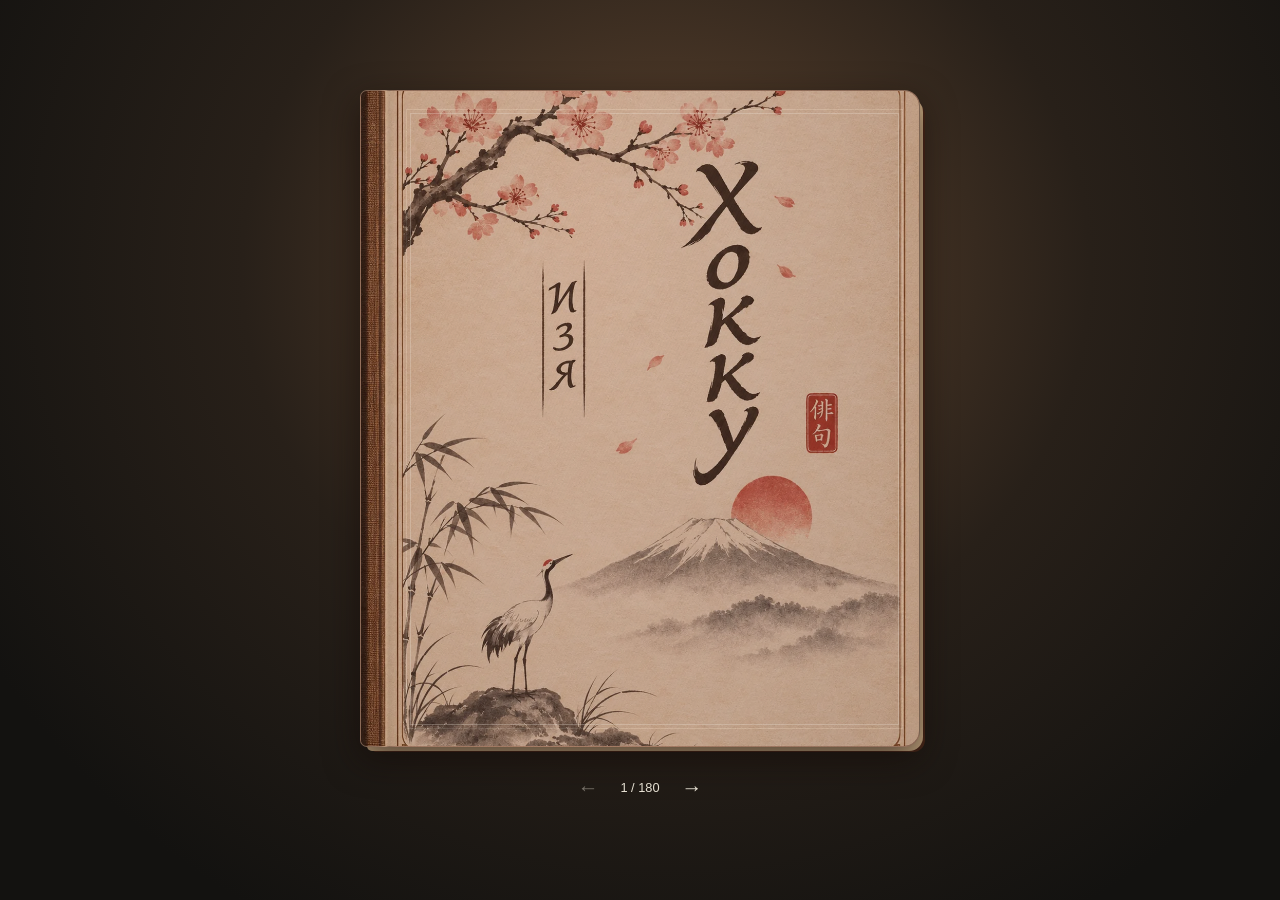
<file: index.html>
<!doctype html>
<html lang="ru">
<head>
  <meta charset="utf-8">
  <meta name="viewport" content="width=device-width, initial-scale=1">
  <title>Хокку</title>
  <link rel="icon" type="image/png" sizes="64x64" href="favicon.png">
  <link rel="stylesheet" href="book.css">
  <script defer src="catalog.js"></script>
  <script defer src="book.js"></script>
</head>
<body>
  <main class="reader">
    <header class="mobile-header" hidden>
      <a class="mobile-brand" href="#cover">Хокку</a>
      <h1 class="mobile-heading"><a></a></h1>
      <button type="button" data-turn="start">Оглавление</button>
    </header>
    <div id="page" tabindex="-1">
      <section class="cover"><h1 hidden>Хокку</h1></section>
    </div>
    <div class="book-controls" hidden>
      <nav class="paging" aria-label="Листание">
        <button type="button" data-turn="prev" aria-label="Предыдущая страница" aria-keyshortcuts="ArrowLeft">←</button>
        <p role="status"></p>
        <button type="button" data-turn="next" aria-label="Следующая страница" aria-keyshortcuts="ArrowRight">→</button>
      </nav>
      <button type="button" class="book-start" data-turn="start" aria-keyshortcuts="ArrowUp">Оглавление <span aria-hidden="true">↑</span></button>
    </div>
    <noscript><p>Для листания книги «Хокку» включите JavaScript.</p></noscript>
  </main>

  <template id="spread-template">
    <article class="spread">
      <div class="text-page"><h1></h1></div>
      <div class="art-page"></div>
    </article>
  </template>
  <template id="placeholder-template">
    <div class="placeholder" hidden>
      <span class="seal" lang="ja" aria-hidden="true">俳</span>
      <p>Место для иллюстрации</p>
    </div>
  </template>
</body>
</html>
</file>
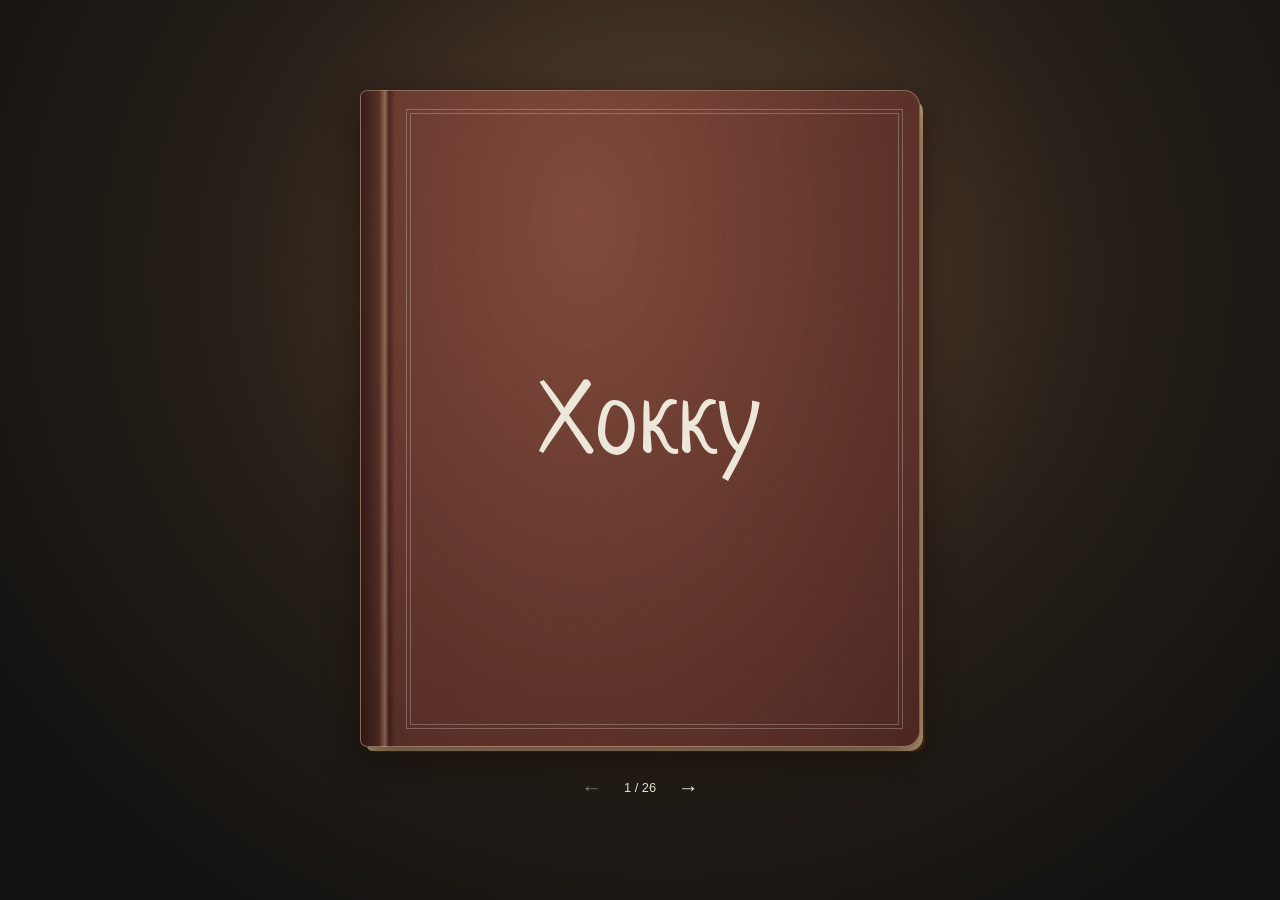
<file: prototypes/index.html>
<!doctype html>
<html lang="ru">
<meta charset="utf-8">
<meta name="viewport" content="width=device-width, initial-scale=1">
<title>Хокку · Прототипы сайта</title>
<style>
  @font-face { font-family: Neucha; src: url('fonts/neucha-latin-400-normal.woff2') format('woff2'); font-display: swap; }
  @font-face { font-family: Neucha; src: url('fonts/neucha-cyrillic-400-normal.woff2') format('woff2'); font-display: swap; unicode-range: U+0400-045F, U+0490-0491, U+04B0-04B1, U+2116; }
  * { box-sizing: border-box; }
  :root { font-family: 'Instrument Sans', Arial, sans-serif; color-scheme: dark; }
  body { margin: 0; background: #181916; color: #ede7d9; }
  button, a { font: inherit; }
  button { cursor: pointer; }
  button:disabled { cursor: default; opacity: .42; }
  a { color: inherit; }
  :focus-visible { outline: 2px solid currentColor; outline-offset: 4px; }
  h1, h2, p, blockquote { margin: 0; }
  [hidden] { display: none !important; }
  .switcher { min-height: 58px; display: flex; flex-wrap: wrap; align-items: center; justify-content: space-between; gap: .75rem; padding: .6rem max(4vw, 1rem); background: #1b1c19; border-bottom: 1px solid #444238; }
  .switcher p { color: #c0b8a7; font-size: .8rem; }
  .switcher nav { display: flex; flex-wrap: wrap; gap: .35rem; }
  .switcher a { text-decoration: none; color: #ddd4c2; border: 1px solid transparent; padding: .45rem .7rem; border-radius: 3px; font-size: .82rem; }
  .switcher [aria-current] { border-color: #8a816c; color: #fff4db; }
  .shell { min-height: calc(100svh - 58px); padding: 0 max(4vw, 1rem) 3rem; }
  .masthead { width: min(100%, 1140px); margin: auto; min-height: 86px; display: flex; align-items: center; justify-content: space-between; gap: 1rem; }
  .brand { text-decoration: none; font-family: 'Old Standard TT', Georgia, serif; font-size: 2rem; }
  .albums { display: flex; flex-wrap: wrap; gap: .35rem 1rem; }
  .albums a { text-decoration: none; padding: .4rem 0; border-bottom: 1px solid transparent; font-size: .87rem; }
  .albums a:hover, .albums [aria-current] { border-color: currentColor; }
  .reader { width: min(100%, 1140px); margin: auto; }
  .section-label { font-size: .84rem; letter-spacing: .12em; text-transform: uppercase; font-weight: 400; }
  .verse { white-space: pre-wrap; overflow-wrap: anywhere; font-family: 'Old Standard TT', Georgia, serif; line-height: 1.36; }
  .meta { margin-top: 1.25rem; font-size: .8rem; opacity: .82; white-space: pre-line; }
  .placeholder { display: grid; place-content: center; justify-items: center; gap: .8rem; text-align: center; }
  .seal { display: grid; place-content: center; width: 46px; aspect-ratio: 1; border: 1px solid currentColor; font: 1.7rem 'Yu Mincho', 'Noto Serif CJK JP', serif; }
  .placeholder p { font-size: .73rem; }
  .paging { display: grid; grid-template-columns: 1fr auto 1fr; align-items: center; gap: .75rem; margin-top: 1.2rem; }
  .paging button, .cover button { color: inherit; background: transparent; border: 1px solid currentColor; padding: .6rem .85rem; }
  .paging button:first-child { justify-self: start; }
  .paging button:last-child { justify-self: end; }
  .paging p { font-size: .8rem; font-variant-numeric: tabular-nums; }
  .overview h1, .cover h1 { font: 400 clamp(2.65rem, 8vw, 6.25rem)/1 'Old Standard TT', Georgia, serif; }
  .overview { padding: clamp(2rem, 6vw, 5rem); }
  .overview ul { display: grid; grid-template-columns: repeat(3, 1fr); gap: 1rem; list-style: none; padding: 0; margin: 2rem 0 0; }
  .overview li a { display: block; padding: 1rem .8rem; text-decoration: none; border: 1px solid currentColor; }
  .cover { position: relative; isolation: isolate; overflow: hidden; display: grid; justify-items: center; align-content: center; gap: 1.5rem; min-height: 500px; text-align: center; }
  .cover::before, .cover::after { position: absolute; z-index: -1; content: ''; border: 1px solid currentColor; opacity: .28; pointer-events: none; }
  .cover::before { inset: 1rem; }
  .cover::after { inset: 1.3rem; }
  .cover button:hover, .paging button:not(:disabled):hover { text-decoration: underline; }

  /* Книга */
  .book { --book-height: clamp(410px, 73svh, 660px); display: grid; align-items: center; min-height: 100svh; padding-block: 1.5rem; background: radial-gradient(ellipse at 52% 30%, #614630 0%, #282019 45%, #131210 84%); }
  .book .reader:focus { outline: none; }
  .book .spread { display: grid; grid-template-columns: repeat(2, minmax(0, 1fr)); min-height: var(--book-height); border-radius: 18px; overflow: hidden; background: #e8dcc7; color: #372c21; box-shadow: 0 18px 40px #110c09b0, 0 7px 0 -3px #9b7c58, 0 12px 0 -5px #70563e; }
  .book .text-page { display: grid; grid-template-columns: minmax(0, 1fr); align-content: center; padding: clamp(1.5rem, 5vw, 5rem); position: relative; background: linear-gradient(90deg, #d7c6aa 0, transparent 4%, transparent 94%, #b9a183 100%); }
  .book .section-label { position: absolute; inset: 2rem auto auto clamp(1.5rem, 5vw, 5rem); color: #5d4835; }
  .book .verse { font-family: Neucha, 'Segoe Print', cursive; font-size: clamp(1.65rem, 3.2vw, 3rem); overflow-x: auto; white-space: normal; }
  .book .verse-line { display: block; width: max-content; white-space: pre; }
  .book .art-page { padding: clamp(1.5rem, 4vw, 3.75rem); display: grid; background: linear-gradient(90deg, #b79f7d 0%, transparent 7%, transparent 96%, #d9c8aa 100%); }
  .book .placeholder { min-height: 235px; color: #75563e; border: 1px solid #a99478; outline: 1px solid #c4b298; outline-offset: 5px; background: radial-gradient(ellipse, #e8dcc7, #deceb1); }
  .book .seal { color: #994f37; transform: rotate(-6deg); }
  .book .cover { width: min(100%, 560px); min-height: var(--book-height); margin: auto; padding: 3rem 2.6rem 3rem 3.8rem; border: 1px solid #eed4ae60; border-radius: 7px 16px 16px 7px; background-color: #713b32; background-image: linear-gradient(90deg, #130b0b99, #0e050531 18px, #e5c2a155 24px, #11060565 28px, transparent 34px), repeating-linear-gradient(115deg, #16090716 0 1px, transparent 1px 3px), radial-gradient(ellipse at 40% 20%, #ffc18b22, #17090865); box-shadow: 0 12px 34px #130a07aa, 5px 6px 0 -2px #c8aa83, 9px 9px 0 -4px #482719; }
  .book .cover::before { inset: 1.1rem 1rem 1.1rem 2.8rem; }
  .book .cover::after { inset: 1.35rem 1.25rem 1.35rem 3.05rem; }
  .book .cover h1, .book .spread-title { font-family: Neucha, 'Segoe Print', cursive; }
  .book .spread-title { font-size: clamp(2.25rem, 5vw, 4.7rem); font-weight: 400; }
  .book .album-title-page { text-align: center; }
  .book .overview { padding: 0; }
  .book .overview .art-page { display: block; padding: clamp(1.5rem, 5vw, 5rem); align-content: center; }
  .book .overview ul { display: block; margin: 0; border-top: 1px solid #a99478; }
  .book .overview li a { padding: .65rem .2rem; border: 0; border-bottom: 1px solid #a99478; font-family: Neucha, 'Segoe Print', cursive; font-size: clamp(1.35rem, 2.6vw, 2rem); }
  .book .overview li a:hover { color: #994f37; text-decoration: underline; }
  .book-controls { display: grid; grid-template-columns: 1fr auto 1fr; align-items: center; margin-top: 1.15rem; }
  .book-controls .paging { grid-column: 2; margin: 0; gap: .65rem; }
  .book-controls .paging button { min-width: 44px; min-height: 44px; padding: 0; border: 0; border-radius: 50%; font-size: 1.3rem; }
  .book-controls .paging button:not(:disabled):hover { background: #ffffff15; text-decoration: none; }
  .book-start { justify-self: end; min-height: 44px; padding: .45rem .65rem; border: 0; background: transparent; color: inherit; font-size: .85rem; }
  .book-start:hover { text-decoration: underline; }

  /* Созерцание */
  .focus { background: radial-gradient(ellipse at 50% 45%, #242c27, #101512 70%); color: #e5e9dd; }
  .focus .masthead { border-bottom: 1px solid #586054; }
  .focus .spread { min-height: clamp(390px, 63vh, 610px); display: grid; align-content: center; justify-items: center; position: relative; padding: 4.5rem 1rem 1.5rem; }
  .focus .text-page { text-align: center; }
  .focus .section-label { color: #b7c8ae; margin-bottom: 2rem; }
  .focus .verse { font-size: clamp(1.65rem, 4.3vw, 4.1rem); }
  .focus .art-page { margin-top: 2.5rem; color: #b7c8ae; }
  .focus .seal { border: 0; border-radius: 50%; box-shadow: 0 0 0 1px #83917e; width: 39px; font-size: 1.4rem; }
  .focus .paging { border-top: 1px solid #586054; padding-top: 1rem; }
  .focus .paging button { border-color: transparent; }
  .focus .overview { text-align: center; }

  /* Лента */
  .journal { color-scheme: light; color: #272825; background: #f7f7f8; display: grid; grid-template-columns: minmax(150px, 205px) minmax(0, 930px); justify-content: center; gap: 5vw; }
  .journal .masthead { width: 100%; min-height: 0; margin: 0; padding-top: 3rem; align-self: start; display: grid; justify-content: stretch; gap: 2rem; }
  .journal .brand { font-family: 'Instrument Sans', Arial, sans-serif; font-size: 1.65rem; font-weight: 700; }
  .journal .albums { display: grid; gap: 0; border-top: 1px solid #c9c9cd; }
  .journal .albums a { padding: .75rem 0; border-bottom: 1px solid #c9c9cd; }
  .journal .albums [aria-current] { color: #ac1621; font-weight: 700; }
  .journal .reader { padding-top: 3rem; margin: 0; }
  .journal .album-title { font: 700 clamp(2.9rem, 8vw, 6.25rem)/.98 'Instrument Sans', Arial, sans-serif; letter-spacing: -.06em; margin: 0 0 1.75rem; }
  .journal .entry { display: grid; grid-template-columns: minmax(0, 1.6fr) minmax(120px, 1fr); min-height: 235px; align-items: center; border-top: 1px solid #aeafb3; gap: 1.3rem; padding: 1.5rem 0; }
  .journal .verse { font-family: 'Instrument Sans', Arial, sans-serif; font-size: clamp(1.25rem, 2.4vw, 2.35rem); font-weight: 500; }
  .journal .meta { font-variant-numeric: tabular-nums; }
  .journal .placeholder { align-self: stretch; min-height: 120px; border: 1px solid #c9c9cd; color: #ac1621; }
  .journal .cover, .journal .overview { border-top: 1px solid #c9c9cd; }
  .journal .cover h1, .journal .overview h1 { font-family: 'Instrument Sans', Arial, sans-serif; font-weight: 700; letter-spacing: -.06em; }

  @media (max-width: 700px) {
    .masthead { align-items: flex-start; flex-direction: column; justify-content: center; padding: 1rem 0; }
    .book .spread { grid-template-columns: 1fr; }
    .book .text-page { padding-top: 3.75rem; padding-bottom: 1.5rem; background: linear-gradient(0deg, #d7c6aa, transparent 15%); }
    .book .album-title-page { padding-block: 1.5rem; }
    .book .section-label { top: 1.5rem; }
    .book .art-page { padding: 1.25rem; background: linear-gradient(#c4ad8b, transparent 20%); }
    .book .placeholder { min-height: 145px; }
    .book .overview .text-page { padding: 2rem 1.5rem; }
    .focus .spread { min-height: 390px; padding-top: 2.5rem; }
    .journal { display: block; }
    .journal .masthead { padding: 1rem 0; gap: .8rem; }
    .journal .albums { display: flex; gap: 0 .8rem; }
    .journal .albums a { padding: .55rem 0; }
    .journal .reader { padding-top: 1rem; }
  }
  @media (max-width: 420px) {
    .book .overview .art-page { padding: .75rem 1.5rem 1rem; }
    .book .overview li a { padding-block: .35rem; }
    .book-start { padding-inline: .2rem; font-size: .78rem; }
    .overview ul { grid-template-columns: 1fr 1fr; }
    .journal .entry { grid-template-columns: 1fr; }
    .journal .placeholder { min-height: 100px; }
  }
</style>
<header class="switcher">
  <p>Прототипы сайта</p>
  <nav aria-label="Варианты дизайна" id="designs"></nav>
</header>
<div class="shell" id="site">
  <header class="masthead">
    <a class="brand" id="brand" aria-label="Хокку — оглавление">Хокку</a>
    <nav class="albums" aria-label="Альбомы" id="albums"></nav>
  </header>
  <main class="reader" id="reader" tabindex="-1"></main>
</div>
<script>
  const poems = {
    snow: ['Снег на полях\nЕщё не растаял,\nДорога зовет.', '12.01.08'],
    sun: ['Белое солнце,\nЖидкий асфальт и мозги,\nЯ жду Телегула.', '25.06.08'],
    wind: ['В мой день рожденья\nХолодный ветер\nСорвал лист желтый.', '24.09.11'],
    rain: ['Первые дожди...\nМоря гладь нарушил\nЧайки полёт.', '07.09.13'],
    blossom: ['Вишни цветы под полной лунной,\nИ вы едва ли в силах\nБасё воскресить... Или всё же?...', '18.02.13'],
    cricket: ['Сверчок замолчал,\nАж в ушах зазвенело,\nЛетний вечер в селе.'],
    moon: ['Новый год, Мангуп,\nИ даже в кружке с чаем\nПолная луна.'],
    trail: ['Горные тропы\nУ нас под ногами,\nКуда приведут?'],
    week: ['Я в понедельник\nПриехал, в субботу уехал,\nНеделя прошла.', '(Услышанно.)'],
  };

  const albums = {
    chronicle: { name: 'Хроника', color: '#70614d', poems: ['snow', 'sun', 'wind', 'blossom', 'rain', 'cricket', 'moon', 'trail', 'week'] },
    spring: { name: 'Весна', color: '#7e505a', poems: ['blossom'] },
    summer: { name: 'Лето', color: '#80602f', poems: ['sun', 'cricket'] },
    autumn: { name: 'Осень', color: '#84452d', poems: ['wind', 'rain'] },
    winter: { name: 'Зима', color: '#455862', poems: ['snow', 'moon'] },
    beauty: { name: 'Красота', color: '#575477', poems: ['trail', 'week'] },
  };
  const designs = { book: 'Книга', focus: 'Созерцание', journal: 'Лента' };
  const bookPages = [
    ['home', 'cover'],
    ['contents', 1],
    ...Object.entries(albums).flatMap(([key, album]) => [
      [key, 'cover'],
      ...album.poems.map((_, index) => [key, index + 1]),
    ]),
  ].map(([album, page]) => route('book', album, page));
  const site = document.querySelector('#site');
  const reader = document.querySelector('#reader');
  const switcher = document.querySelector('.switcher');
  const masthead = document.querySelector('.masthead');
  const brand = document.querySelector('#brand');
  const albumNav = document.querySelector('#albums');
  const designNav = document.querySelector('#designs');
  const verseObserver = new ResizeObserver(() => fitVerse());
  let pageTurns = {};

  function route(design, album, page) {
    return `#${design}/${album}/${page}`;
  }

  function render(focusReader = false) {
    const [designParam, albumParam, pageParam] = location.hash.slice(1).split('/');
    const design = Object.hasOwn(designs, designParam) ? designParam : 'book';
    const albumKey = ['home', 'contents'].includes(albumParam) || Object.hasOwn(albums, albumParam)
      ? albumParam : design === 'book' ? 'home' : 'winter';
    const album = albums[albumKey];
    const page = albumKey === 'home' || (album && pageParam === 'cover') ? 'cover' : Math.min(album?.poems.length ?? 1, Math.max(1, Number.parseInt(pageParam, 10) || 1));
    verseObserver.disconnect();
    pageTurns = {};

    site.className = `shell ${design}`;
    switcher.hidden = masthead.hidden = design === 'book';
    brand.href = route(design, 'contents', 1);
    designNav.innerHTML = Object.entries(designs).map(([key, name]) => `
      <a href="${route(key, albumKey, page)}" ${key === design ? 'aria-current="true"' : ''}>${name}</a>`).join('');
    albumNav.innerHTML = Object.entries(albums).map(([key, item]) => `
      <a href="${route(design, key, 'cover')}" ${key === albumKey ? 'aria-current="true"' : ''}>${item.name}</a>`).join('');

    if (design === 'book') {
      renderBook(albumKey, album, page);
    } else if (albumKey === 'home') {
      pageTurns.next = route(design, 'contents', 1);
      renderCover('Хокку', '#713b32', 'Открыть книгу');
    } else if (!album) {
      const links = `<ul>${Object.entries(albums).map(([key, item]) => `
        <li><a href="${route(design, key, 'cover')}">${item.name}</a></li>`).join('')}</ul>`;
      reader.innerHTML = `<section class="overview"><h1>Оглавление</h1>${links}</section>`;
    } else if (page === 'cover') {
      pageTurns = { prev: route(design, 'contents', 1), next: route(design, albumKey, 1) };
      renderCover(album.name, album.color, 'Читать альбом', '<p class="section-label">Хокку</p>');
    } else if (design === 'journal') {
      reader.innerHTML = `<h1 class="album-title">${album.name}</h1>${album.poems.map(id => `
        <article class="entry"><div>${poemMarkup(id)}</div>${placeholder()}</article>`).join('')}`;
    } else {
      pageTurns.prev = route(design, albumKey, page === 1 ? 'cover' : page - 1);
      if (page < album.poems.length) pageTurns.next = route(design, albumKey, page + 1);
      reader.innerHTML = `<article class="spread">
        <div class="text-page"><h1 class="section-label">${album.name}</h1>${poemMarkup(album.poems[page - 1])}</div>
        <div class="art-page">${placeholder()}</div>
      </article>${paging('Назад', 'Далее', `<p aria-label="Хокку ${page} из ${album.poems.length}">${page} / ${album.poems.length}</p>`)}`;
    }

    document.title = albumKey === 'home' ? `Хокку · ${designs[design]}` : `${album?.name ?? 'Оглавление'} · Хокку · ${designs[design]}`;
    if (focusReader) {
      reader.focus({ preventScroll: true });
      window.scrollTo(0, 0);
    }
  }

  function renderBook(albumKey, album, page) {
    const index = bookPages.indexOf(route('book', albumKey, page));
    pageTurns = { prev: bookPages[index - 1], next: bookPages[index + 1], start: index > 0 ? bookPages[0] : undefined };
    let content;
    if (albumKey === 'home') {
      content = '<section class="cover"><h1>Хокку</h1></section>';
    } else if (albumKey === 'contents') {
      const links = Object.entries(albums).map(([key, item]) => `
        <li><a href="${route('book', key, 'cover')}">${item.name}</a></li>`).join('');
      content = `<section class="overview spread"><div class="text-page"><h1 class="spread-title">Оглавление</h1></div>
        <div class="art-page"><ul>${links}</ul></div></section>`;
    } else {
      const isAlbumTitle = page === 'cover';
      const title = `<h1 class="${isAlbumTitle ? 'spread-title' : 'section-label'}">${album.name}</h1>`;
      const verse = isAlbumTitle ? '' : poemMarkup(album.poems[page - 1], true);
      content = `<article class="spread"><div class="text-page${isAlbumTitle ? ' album-title-page' : ''}">${title}${verse}</div>
        <div class="art-page">${placeholder()}</div></article>`;
    }

    reader.innerHTML = `${content}<div class="book-controls">
      <nav class="paging" aria-label="Листание">
        <button type="button" data-turn="prev" aria-label="Предыдущая страница" ${pageTurns.prev ? '' : 'disabled'}>←</button>
        <p aria-label="Страница ${index + 1} из ${bookPages.length}">${index + 1} / ${bookPages.length}</p>
        <button type="button" data-turn="next" aria-label="Следующая страница" ${pageTurns.next ? '' : 'disabled'}>→</button>
      </nav>
      <button type="button" class="book-start" data-turn="start" aria-keyshortcuts="ArrowUp" ${pageTurns.start ? '' : 'hidden'}>В начало&nbsp;<span aria-hidden="true">↑</span></button>
    </div>`;
    const verse = reader.querySelector('.verse');
    if (verse) {
      verseObserver.observe(verse);
      fitVerse();
    }
  }

  function renderCover(title, color, label, caption = '') {
    reader.innerHTML = `<section class="cover" style="background-color: ${color}; color: #fff6e5">
      ${caption}<h1>${title}</h1><button type="button" id="open-album" data-turn="next">${label}</button></section>`;
  }

  function paging(previousLabel, nextLabel, counter = '<span></span>') {
    return `<nav class="paging" aria-label="Листание">
      <button type="button" id="prev" data-turn="prev">${previousLabel}</button>${counter}
      <button type="button" id="next" data-turn="next" ${pageTurns.next ? '' : 'disabled'}>${nextLabel}</button>
    </nav>`;
  }

  function poemMarkup(id, separateLines = false) {
    const [verse, note] = poems[id];
    const text = separateLines ? verse.split('\n').map(line => `<span class="verse-line">${line}</span>`).join('\n') : verse;
    return `<blockquote class="verse">${text}</blockquote>${note ? `<p class="meta">${note}</p>` : ''}`;
  }

  function fitVerse() {
    const verse = reader.querySelector('.book .verse');
    if (!verse) return;
    verse.style.removeProperty('font-size');
    const longestLine = Math.max(...Array.from(verse.children, line => line.getBoundingClientRect().width));
    if (longestLine > verse.clientWidth) {
      const defaultSize = Number.parseFloat(getComputedStyle(verse).fontSize);
      const minSize = .875 * Number.parseFloat(getComputedStyle(document.documentElement).fontSize);
      verse.style.fontSize = `${Math.max(minSize, defaultSize * (verse.clientWidth - 1) / longestLine)}px`;
    }
    if (verse.scrollWidth > verse.clientWidth) verse.tabIndex = 0;
    else verse.removeAttribute('tabindex');
  }

  function placeholder() {
    return '<div class="placeholder"><span class="seal" lang="ja" aria-hidden="true">俳</span><p>Место для иллюстрации</p></div>';
  }

  window.addEventListener('hashchange', () => render(true));
  reader.addEventListener('click', event => {
    const button = event.target.closest('button[data-turn]');
    if (button && pageTurns[button.dataset.turn]) location.hash = pageTurns[button.dataset.turn];
  });
  window.addEventListener('keydown', event => {
    if (!site.classList.contains('book') || event.defaultPrevented || event.altKey || event.ctrlKey || event.metaKey || event.shiftKey) return;
    const direction = { ArrowLeft: 'prev', ArrowRight: 'next', ArrowUp: 'start' }[event.key];
    if (!direction || !pageTurns[direction]) return;
    const verse = reader.querySelector('.verse');
    if (direction !== 'start' && verse && verse.contains(document.activeElement) && verse.scrollWidth > verse.clientWidth) return;
    event.preventDefault();
    location.hash = pageTurns[direction];
  });
  render();
  document.fonts.ready.then(fitVerse);
</script>
</html>
</file>
<file: book.css>
@font-face {
  font-family: Neucha;
  src: url('prototypes/fonts/neucha-latin-400-normal.woff2') format('woff2');
  font-display: swap;
}

@font-face {
  font-family: Neucha;
  src: url('prototypes/fonts/neucha-cyrillic-400-normal.woff2') format('woff2');
  font-display: swap;
  unicode-range: U+0400-045F, U+0490-0491, U+04B0-04B1, U+2116;
}

* {
  box-sizing: border-box;
}

:root {
  font-family: 'Instrument Sans', Arial, sans-serif;
  color-scheme: dark;
}

body {
  --book-height: clamp(410px, 73svh, 660px);
  display: grid;
  align-items: center;
  min-height: 100svh;
  margin: 0;
  padding: 1.5rem max(4vw, 1rem);
  background: radial-gradient(ellipse at 52% 30%, #614630 0%, #282019 45%, #131210 84%);
  color: #ede7d9;
}

button, a {
  font: inherit;
}

button {
  cursor: pointer;
}

button:disabled {
  cursor: default;
  opacity: .42;
}

a {
  color: inherit;
}

:focus-visible {
  outline: 2px solid currentColor;
  outline-offset: 4px;
}

h1, p, blockquote {
  margin: 0;
}

[hidden]:not(.book-controls, .placeholder) {
  display: none;
}

.reader {
  width: min(100%, 1140px);
  margin: auto;
}

.section-label {
  position: absolute;
  inset: 2rem auto auto clamp(1.5rem, 5vw, 5rem);
  color: #5d4835;
  font-size: .84rem;
  letter-spacing: .12em;
  text-transform: uppercase;
  font-weight: 400;
}

.verse {
  font-family: Neucha, 'Segoe Print', cursive;
  font-size: clamp(1.65rem, 3.2vw, 3rem);
  line-height: 1.36;
  overflow-x: auto;
}

.meta {
  margin-top: 1.25rem;
  font-size: .8rem;
  opacity: .82;
  white-space: pre-wrap;
  overflow-wrap: anywhere;
}

.placeholder {
  display: grid;
  place-content: center;
  justify-items: center;
  gap: .8rem;
  text-align: center;
  min-height: 235px;
  color: #75563e;
  border: 1px solid #a99478;
  outline: 1px solid #c4b298;
  outline-offset: 5px;
  background: radial-gradient(ellipse, #e8dcc7, #deceb1);
}

.seal {
  display: grid;
  place-content: center;
  width: 46px;
  aspect-ratio: 1;
  border: 1px solid currentColor;
  font: 1.7rem 'Yu Mincho', 'Noto Serif CJK JP', serif;
  color: #994f37;
  transform: rotate(-6deg);
}

.placeholder p {
  font-size: .73rem;
}

.placeholder[hidden] {
  visibility: hidden;
}

.paging {
  display: grid;
  grid-template-columns: 1fr auto 1fr;
  align-items: center;
  grid-column: 2;
  gap: .65rem;
}

.paging p {
  font-size: .8rem;
  font-variant-numeric: tabular-nums;
}

.cover {
  position: relative;
  isolation: isolate;
  overflow: hidden;
  display: grid;
  justify-items: center;
  align-content: center;
  text-align: center;
  width: min(100%, 560px);
  min-height: var(--book-height);
  margin: auto;
  padding: 3rem 2.6rem 3rem 3.8rem;
  border: 1px solid #eed4ae60;
  border-radius: 7px 16px 16px 7px;
  background-color: #713b32;
  background-image:
    linear-gradient(90deg, #130b0b99, #0e050531 18px, #e5c2a155 24px, #11060565 28px, transparent 34px),
    repeating-linear-gradient(115deg, #16090716 0 1px, transparent 1px 3px),
    radial-gradient(ellipse at 40% 20%, #ffc18b22, #17090865);
  box-shadow: 0 12px 34px #130a07aa, 5px 6px 0 -2px #c8aa83, 9px 9px 0 -4px #482719;
}

.cover::before, .cover::after {
  position: absolute;
  z-index: -1;
  content: '';
  border: 1px solid currentColor;
  opacity: .28;
  pointer-events: none;
}

.spread {
  display: grid;
  grid-template-columns: repeat(2, minmax(0, 1fr));
  min-height: var(--book-height);
  border-radius: 18px;
  overflow: hidden;
  background: #e8dcc7;
  color: #372c21;
  box-shadow: 0 18px 40px #110c09b0, 0 7px 0 -3px #9b7c58, 0 12px 0 -5px #70563e;
}

.text-page {
  display: grid;
  grid-template-columns: minmax(0, 1fr);
  align-content: center;
  padding: clamp(1.5rem, 5vw, 5rem);
  position: relative;
  background: linear-gradient(90deg, #d7c6aa 0, transparent 4%, transparent 94%, #b9a183 100%);
}

.verse-line {
  display: block;
  width: max-content;
  white-space: pre;
}

.art-page {
  padding: clamp(1.5rem, 4vw, 3.75rem);
  display: grid;
  background: linear-gradient(90deg, #b79f7d 0%, transparent 7%, transparent 96%, #d9c8aa 100%);
}

.art-page .illustration {
  display: block;
  width: 100%;
  height: 100%;
  min-height: 235px;
  object-fit: contain;
  contain: size;
}

.cover .illustration {
  position: absolute;
  z-index: -1;
  inset: 0;
  width: 100%;
  height: 100%;
  object-fit: cover;
  opacity: .68;
}

.cover::before {
  inset: 1.1rem 1rem 1.1rem 2.8rem;
}

.cover::after {
  inset: 1.35rem 1.25rem 1.35rem 3.05rem;
}

.cover h1 {
  font: 400 clamp(2.65rem, 8vw, 6.25rem)/1 Neucha, 'Segoe Print', cursive;
}

.spread-title {
  font-family: Neucha, 'Segoe Print', cursive;
  font-size: clamp(2.25rem, 5vw, 4.7rem);
  font-weight: 400;
}

.album-title-page {
  text-align: center;
}

.overview .art-page {
  display: block;
  padding: clamp(1.5rem, 5vw, 5rem);
  align-content: center;
}

.overview ul {
  margin: 0;
  padding: 0;
  list-style: none;
  border-top: 1px solid #a99478;
}

.overview li a {
  display: block;
  text-decoration: none;
  padding: .65rem .2rem;
  border-bottom: 1px solid #a99478;
  font-family: Neucha, 'Segoe Print', cursive;
  font-size: clamp(1.35rem, 2.6vw, 2rem);
}

.contents-pointer-active .overview li a:hover,
#page:not(.contents-pointer-active) .overview li a:focus {
  color: #994f37;
  text-decoration: underline;
}

.overview li a:focus {
  outline: none;
}

.book-controls {
  display: grid;
  grid-template-columns: minmax(0, 1fr) auto minmax(0, 1fr);
  align-items: center;
  margin-top: 1.15rem;
}

.book-controls[hidden] {
  visibility: hidden;
}

.paging button {
  min-width: 44px;
  min-height: 44px;
  padding: 0;
  border: 0;
  border-radius: 50%;
  background: transparent;
  color: inherit;
  font-size: 1.3rem;
}

.paging button:not(:disabled):hover {
  background: #ffffff15;
}

.book-start {
  justify-self: end;
  min-height: 44px;
  padding: .45rem .65rem;
  border: 0;
  background: transparent;
  color: inherit;
  font-size: .85rem;
  white-space: nowrap;
}

.book-start:hover {
  text-decoration: underline;
}

#page:focus {
  outline: none;
}

.verse:focus-visible {
  outline-offset: -2px;
}

.mobile-header, .contents-art {
  display: none;
}

@media (max-width: 700px), (max-width: 1024px) and (max-height: 600px) and (orientation: landscape) and (pointer: coarse) {
  #page {
    --touch-to-turn: enabled;
  }

  #page.page-sliding {
    position: relative;
    clip-path: inset(-2rem 0);
  }

  .page-sliding > .page-preview {
    position: absolute;
    inset: 0 0 auto;
    pointer-events: none;
  }

  .cover, .spread, .verse:not([tabindex]) {
    touch-action: pan-y pinch-zoom;
  }

  body {
    --book-height: clamp(300px, calc(100svh - 118px), 660px);
    padding: .5rem max(3vw, .65rem);
  }

  .mobile-header {
    display: grid;
    grid-template-columns: minmax(0, 1fr) auto minmax(0, 1fr);
    gap: .3rem;
    align-items: center;
    min-height: 48px;
    padding-inline: .25rem;
  }

  .mobile-brand, .mobile-heading {
    font: 400 1.35rem/1.1 Neucha, 'Segoe Print', cursive;
  }

  .mobile-brand {
    display: flex;
    align-items: center;
    justify-self: start;
    min-width: 44px;
    min-height: 44px;
    text-decoration: none;
  }

  .mobile-heading {
    text-align: center;
  }

  .mobile-heading a[href] {
    display: grid;
    place-items: center;
    min-height: 44px;
    text-decoration: none;
  }

  .mobile-header button {
    justify-self: end;
    min-height: 44px;
    padding-inline: .2rem;
    border: 0;
    background: transparent;
    color: inherit;
    font-size: .75rem;
  }

  .spread {
    --postcard-background: #241b16;
    --postcard-shade: linear-gradient(transparent 28%, #241b1666 52%, #241b16f5 85%, #241b16);
    position: relative;
    isolation: isolate;
    grid-template-columns: minmax(0, 1fr);
    align-items: end;
    color: #f4ead7;
    background: var(--postcard-background);
  }

  .spread::after {
    position: absolute;
    inset: 0;
    z-index: -1;
    background: var(--postcard-shade);
    content: '';
    pointer-events: none;
  }

  .spread:not(.overview) > .art-page, .contents-art {
    position: absolute;
    inset: 0;
    z-index: -2;
    display: grid;
    padding: 0;
    background: none;
  }

  .spread .illustration {
    width: 100%;
    height: 100%;
    min-height: 0;
    object-fit: cover;
  }

  .spread .placeholder {
    min-height: 0;
    align-content: start;
    padding: 2rem 1rem;
  }

  .spread .text-page, .overview .art-page {
    padding: 1.5rem clamp(1rem, 5vw, 2rem);
    background: none;
  }

  .spread .section-label, .overview .text-page, .book-start {
    display: none;
  }

  .album-title-page .spread-title {
    font-size: clamp(1.65rem, 5vw, 3.25rem);
  }

  .verse {
    font-size: clamp(1.55rem, 6vw, 2.25rem);
    line-height: 1.22;
  }

  @media (orientation: portrait) {
    .verse {
      font-size: clamp(2rem, 8.5vw, 2.75rem);
    }

    .spread:has(.album-title-page) {
      --postcard-shade: linear-gradient(transparent 18%, #241b1699 48%, #241b16b3 60%, #241b16);
    }

    .album-title-page {
      align-self: center;
    }

    .album-title-page .spread-title {
      font-size: clamp(2.5rem, 11vw, 3.75rem);
      text-shadow: 0 2px 8px #241b16;
    }
  }

  .meta {
    margin-top: .65rem;
  }

  .overview {
    --postcard-shade: linear-gradient(transparent 5%, #241b16dd 42%, #241b16);
  }

  .contents-art .illustration {
    object-position: center 28%;
  }

  .overview ul, .overview li a {
    border-color: #e6d3bb55;
  }

  .overview li a {
    display: flex;
    align-items: center;
    min-height: 44px;
    padding-block: .25rem;
    font-size: 1.35rem;
  }

  .contents-pointer-active .overview li a:hover,
  #page:not(.contents-pointer-active) .overview li a:focus {
    color: #ffe1ae;
  }

  .book-controls {
    margin-top: .5rem;
  }

  @media (orientation: landscape) {
    body {
      --book-height: clamp(172px, calc(100svh - 112px), 490px);
    }

    .cover {
      width: min(100%, calc(var(--book-height) * .75));
      padding: 1rem;
    }

    .cover .illustration {
      object-fit: contain;
    }

    .cover::before, .cover::after {
      display: none;
    }

    .spread {
      --postcard-art-width: 53%;
      --postcard-shade: linear-gradient(270deg, transparent 20%, #241b16a6 43%, #241b16 53%);
      align-items: center;
    }

    .spread:not(.overview) > .art-page, .contents-art {
      left: auto;
      width: var(--postcard-art-width);
    }

    .spread .text-page {
      margin-right: 48%;
      padding-block: .65rem;
      padding-right: 0;
    }

    .overview .art-page {
      margin-right: var(--postcard-art-width);
      padding: .65rem 1rem;
    }

    .spread .album-title-page {
      padding-inline: 1rem;
    }

    .verse {
      font-size: clamp(1.15rem, 3.5vw, 2.25rem);
    }

    .overview ul {
      display: grid;
      grid-template-columns: repeat(2, minmax(0, 1fr));
      column-gap: .5rem;
    }

    .overview li a {
      font-size: clamp(1rem, 3vw, 1.35rem);
    }
  }
}
</file>
